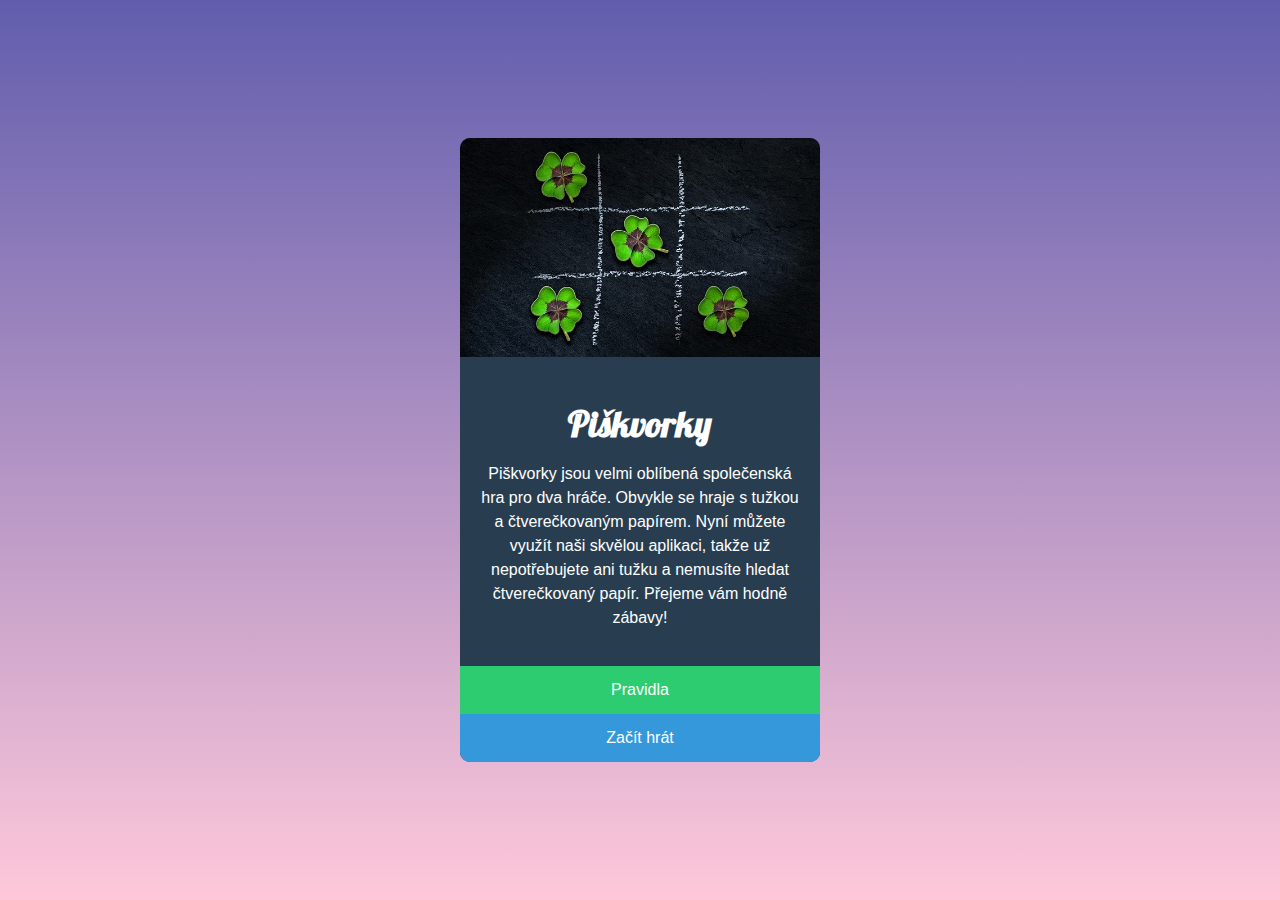
<file: index.html>
<!DOCTYPE html>
<html lang="en">
<head>
    <meta charset="UTF-8">
    <meta name="viewport" content="width=device-width, initial-scale=1.0">
    <title>Piškvorky</title>
    <link rel="stylesheet" href="style.css">
    <!--font pro header-->
    <link rel="preconnect" href="https://fonts.googleapis.com">
    <link rel="preconnect" href="https://fonts.gstatic.com" crossorigin>
    <link href="https://fonts.googleapis.com/css2?family=Lobster&display=swap" rel="stylesheet">
</head>

<!--základní obrázek, text a pravidla + tlačítka pro hru-->
<body>
<div class="piskvorky_uvod">
    <div class="obrazek">
        <img src="podklady/uvodni.jpg" alt="piskvorky_uvod" class="image">
    
    <div class="uvodni_text">
        <h1>Piškvorky</h1>
    
        <p>Piškvorky jsou velmi oblíbená společenská hra pro dva hráče. Obvykle se hraje s tužkou a čtverečkovaným papírem. Nyní můžete využít naši skvělou aplikaci, takže už nepotřebujete ani tužku a nemusíte hledat čtverečkovaný papír. Přejeme vám hodně zábavy!
        </p>
    </div>
    
    <div class="button">
        <a href="https://czechitas-podklady.cz/Piskvorky-pravidla/" class="zeleny">Pravidla</a>
        <a href="hra.html" class="modry">Začít hrát</a>
    </div>
</div>
</body>
</html>
</file>
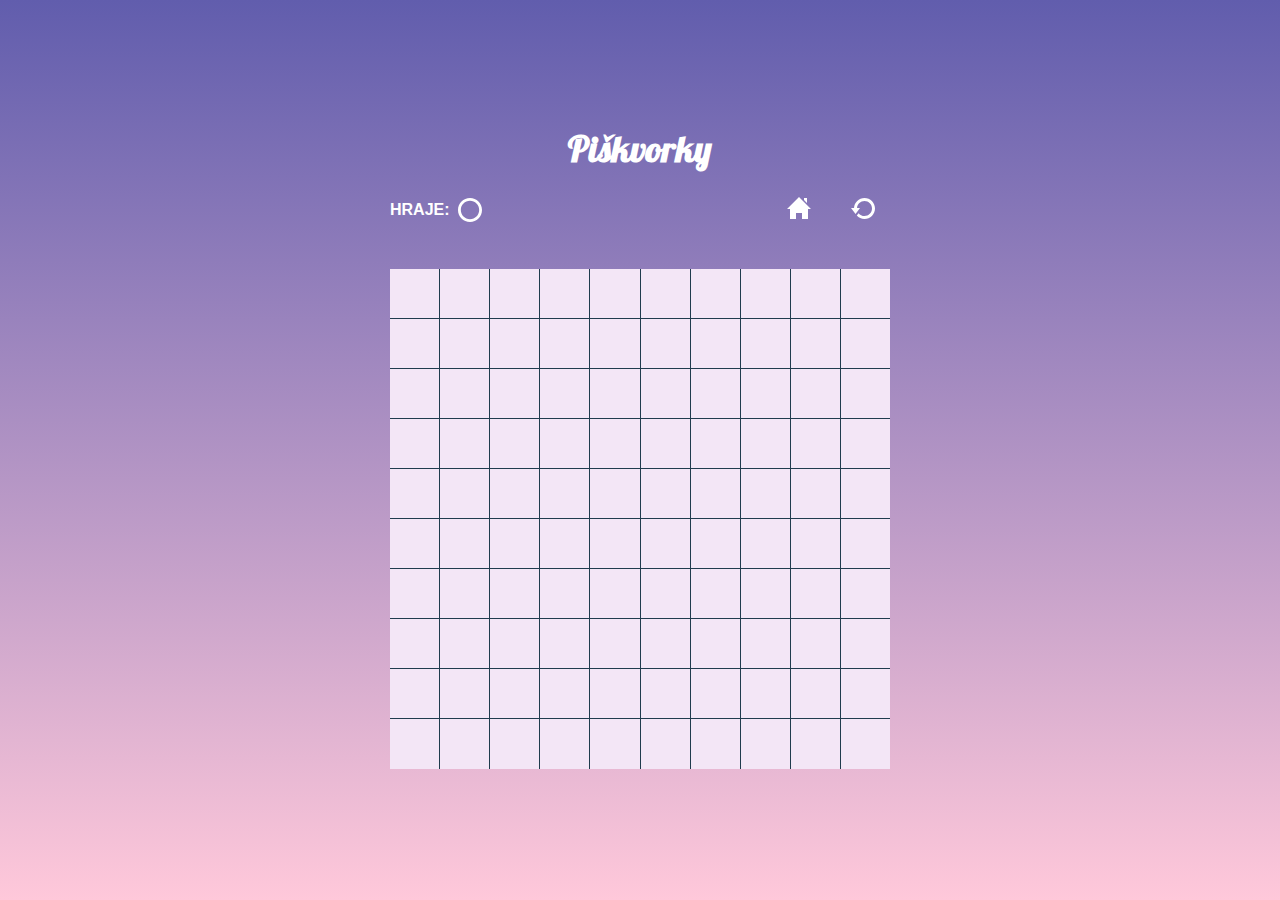
<file: hra.html>
<!DOCTYPE html>
<html lang="cs">
<head>
  <meta charset="UTF-8">
  <meta name="viewport" content="width=device-width, initial-scale=1.0">
  <title>Piškvorky - Hra</title>
  <link rel="stylesheet" href="style.css">
  <link rel="preconnect" href="https://fonts.googleapis.com">
  <link rel="preconnect" href="https://fonts.gstatic.com" crossorigin>
  <link href="https://fonts.googleapis.com/css2?family=Lobster&display=swap" rel="stylesheet">
</head>
<body>
  <div class="piskvorky_hra">
    <h1>Piškvorky</h1>
    <!-- Stavový panel: vlevo text "HRAJE:" a symbol, vpravo ovládací ikonky -->
    <div class="stavovy_panel">
      <div class="stav_hry_text">
        <div class="tah_label">HRAJE:</div>
        <img src="images/circle.svg" alt="Kolečko" class="stav_symbol">
      </div>
      <div class="ovladaci_panel">
        <a href="index.html"><img src="images/home.svg" alt="Domů"></a>
        <a href="hra.html"><img src="images/restart.svg" alt="Nová hra"></a>
      </div>
    </div>
    <!-- Herní pole: 10x10 -->
    <div class="herni_pole">
      <button class="policko"></button>
      <button class="policko"></button>
      <button class="policko"></button>
      <button class="policko"></button>
      <button class="policko"></button>
      <button class="policko"></button>
      <button class="policko"></button>
      <button class="policko"></button>
      <button class="policko"></button>
      <button class="policko"></button>
      <button class="policko"></button>
      <button class="policko"></button>
      <button class="policko"></button>
      <button class="policko"></button>
      <button class="policko"></button>
      <button class="policko"></button>
      <button class="policko"></button>
      <button class="policko"></button>
      <button class="policko"></button>
      <button class="policko"></button>
      <button class="policko"></button>
      <button class="policko"></button>
      <button class="policko"></button>
      <button class="policko"></button>
      <button class="policko"></button>
      <button class="policko"></button>
      <button class="policko"></button>
      <button class="policko"></button>
      <button class="policko"></button>
      <button class="policko"></button>
      <button class="policko"></button>
      <button class="policko"></button>
      <button class="policko"></button>
      <button class="policko"></button>
      <button class="policko"></button>
      <button class="policko"></button>
      <button class="policko"></button>
      <button class="policko"></button>
      <button class="policko"></button>
      <button class="policko"></button>
      <button class="policko"></button>
      <button class="policko"></button>
      <button class="policko"></button>
      <button class="policko"></button>
      <button class="policko"></button>
      <button class="policko"></button>
      <button class="policko"></button>
      <button class="policko"></button>
      <button class="policko"></button>
      <button class="policko"></button>
      <button class="policko"></button>
      <button class="policko"></button>
      <button class="policko"></button>
      <button class="policko"></button>
      <button class="policko"></button>
      <button class="policko"></button>
      <button class="policko"></button>
      <button class="policko"></button>
      <button class="policko"></button>
      <button class="policko"></button>
      <button class="policko"></button>
      <button class="policko"></button>
      <button class="policko"></button>
      <button class="policko"></button>
      <button class="policko"></button>
      <button class="policko"></button>
      <button class="policko"></button>
      <button class="policko"></button>
      <button class="policko"></button>
      <button class="policko"></button>
      <button class="policko"></button>
      <button class="policko"></button>
      <button class="policko"></button>
      <button class="policko"></button>
      <button class="policko"></button>
      <button class="policko"></button>
      <button class="policko"></button>
      <button class="policko"></button>
      <button class="policko"></button>
      <button class="policko"></button>
      <button class="policko"></button>
      <button class="policko"></button>
      <button class="policko"></button>
      <button class="policko"></button>
      <button class="policko"></button>
      <button class="policko"></button>
      <button class="policko"></button>
      <button class="policko"></button>
      <button class="policko"></button>
      <button class="policko"></button>
      <button class="policko"></button>
      <button class="policko"></button>
      <button class="policko"></button>
      <button class="policko"></button>
      <button class="policko"></button>
      <button class="policko"></button>
      <button class="policko"></button>
      <button class="policko"></button>
      <button class="policko"></button>
      <button class="policko"></button>
    </div>
  </div>
</body>
</html>
</file>
<file: style.css>
/* style pro index.html */

*, *::before, *::after {
    box-sizing: border-box;
  }

body {
    background: linear-gradient(to bottom, #615dad, #ffc8da);
    margin: 0;
    padding: 0;
    height: 100vh;
    display: flex;
    justify-content: center;
    align-items: center;
    font-family: sans-serif;
}

.piskvorky_uvod {
    background-color: #1f3b4d;
    color: white;
    width: 360px;
    border-radius: 10px;
    overflow: hidden;
    text-align: center;
}

.image {
    width: 100%;
    height: auto;
    display: block;
} 
.uvodni_text {
    background-color: #283e50;
    font-family: sans-serif;
    color: #ffffff;
    text-align: center;
    font-size: 16px;
    padding: 20px;
}

h1 {
    font-size: 36px;
    margin-bottom: 10px;
    text-align: center;
    color: white;
    font-family: 'Lobster', cursive;
}

p {
    font-size: 16px;
    line-height: 1.5;
}

.button {
    display: flex;
    flex-direction: column;
}

a {
    text-decoration: none;
    padding: 15px;
    font-size: 16px;
    font-family: sans-serif;
    text-align: center;
    color: white;
}

.zeleny {
    background-color: #2ecc71;
    color: white;
}
.zeleny:hover {
    background-color: #27ae60;
}

.modry {
    background-color: #3498db;
}

.modry:hover {
    background-color: #2980b9;
}

/* Style pro hra.html*/

.piskvorky_hra {
    margin: 0;
    max-width: 80vmin;
}

.stavovy_panel {
    display: flex;
    justify-content: space-between;
    align-items: center;
    margin-bottom: 20px;
    color: white;
}

/* text Hraje: */

.stav_hry_text {
    display: flex;
    align-items: center;
  }

.tah_label {
    color: white;
    font-weight: bold;
    margin-right: 8px;
  }

  /* Tlačítka domů a reset */
.ovladaci_panel {
    display: flex;
    gap: 10px; 
  }
  
  .btn {
    display: inline-flex;       
    align-items: center;
    justify-content: center;
    width: 20px;                
    height: 20px;
    border-radius: 5px;         
  }
  
  .btn img {
    width: 24px;
    height: 24px;
    display: block;
  }
  
  /* Tlačítko „Domů“ – zelené */
  .domu {
    background-color: #2ecc71;
    color: white;
  }
  .domu:hover,
  .domu:focus {
    background-color: #27ae60;
    opacity: 0.9;
  }
  
  /* Tlačítko „Reset“ – modré */
  .reset {
    background-color: #3498db;
    color: white;
  }
  .reset:hover,
  .reset:focus {
    background-color: #2980b9;
    opacity: 0.9;
  }
  
  /* Herního pole (10×10) */
  .herni_pole {
    display: grid;
    grid-template-columns: repeat(10, 1fr);
    gap: 1px;                    
    width: 500px;               
    max-width: 80vmin;            
    margin: 30px auto;         
    background-color: #1f3b4d;  
  }
  
  .policko {
    background-color: #f3e6f6;
    border: none;               
    width: 100%;
    aspect-ratio: 1 / 1;        
    cursor: pointer;
    transition: background-color 0.2s ease;
  }
  
  .policko:hover,
  .policko:focus {
    background-color: #eaddf1;
  }
  
  /* symboly */
  .kolecko {
  background-image: url('images/circle_bl.svg');
  background-size: 70% 70%;
  background-repeat: no-repeat;
  background-position: center;
}
  .krizek {
  background-image: url('images/cross_bl.svg');
  background-size: 70% 70%;
  background-repeat: no-repeat;
  background-position: center;
}
</file>
